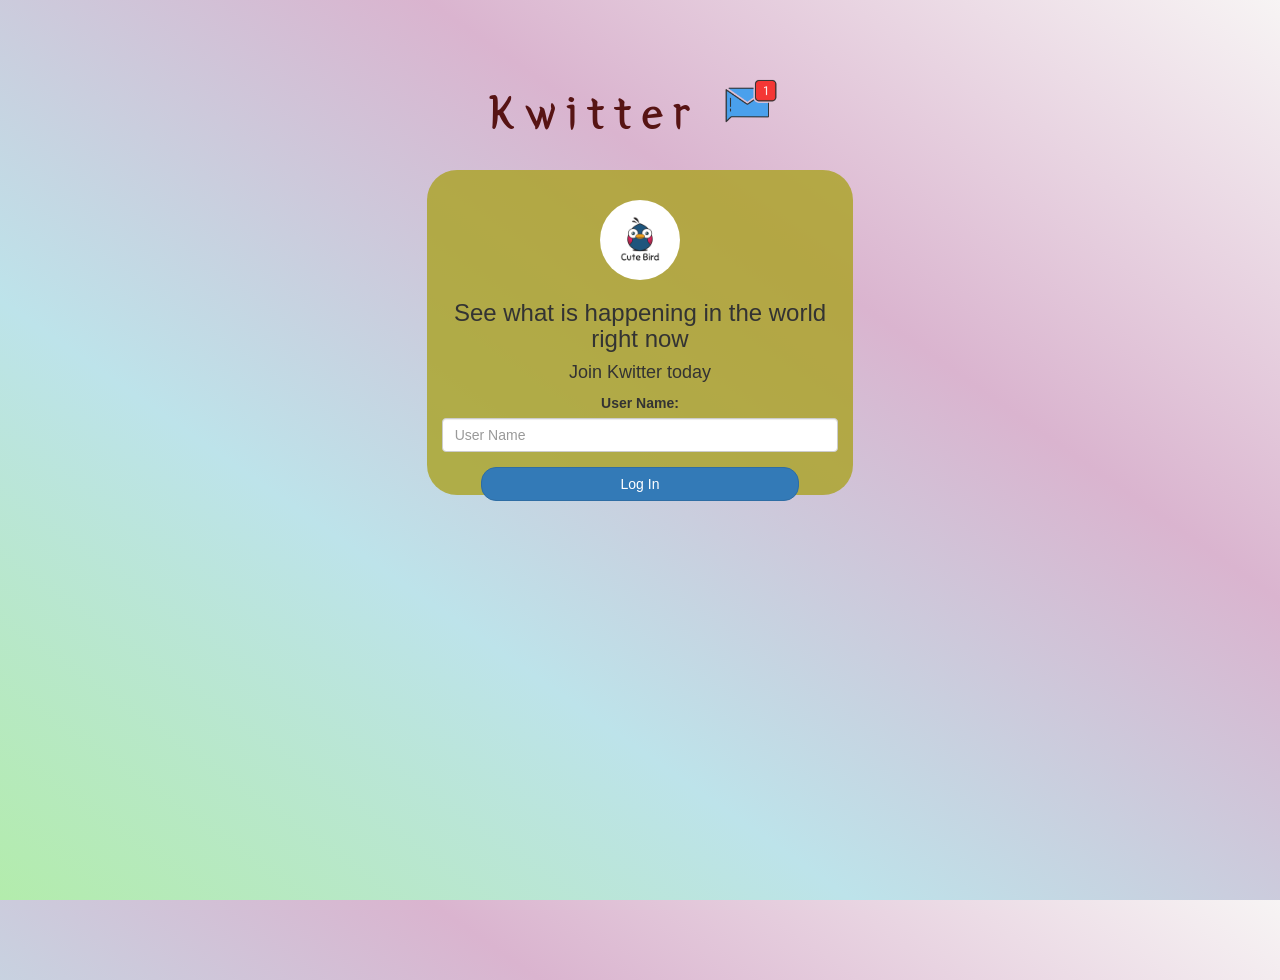
<file: index.html>
<!DOCTYPE html>
<html>
    <head>
        <title>Kwitter</title>

        <link href="https://fonts.googleapis.com/css?family=Yeon+Sung&display=swap" rel="stylesheet"><meta name="viewport" content="width=device-width, initial-scale=1">

<link rel="stylesheet" href="https://maxcdn.bootstrapcdn.com/bootstrap/3.4.0/css/bootstrap.min.css">
<script src="https://ajax.googleapis.com/ajax/libs/jquery/3.4.1/jquery.min.js"></script>
<script src="https://maxcdn.bootstrapcdn.com/bootstrap/3.4.0/js/bootstrap.min.js"></script>

        <link rel="stylesheet" type="text/css" href="kwitter.css">
        <script src="kwitter.js"></script>
    </head>
    <body>
        <center>
        <h1 class="header">
            Kwitter <sup>
                <img src="m2.png">
            </sup>
        </h1>
        <div class="col-lg-4 col-md-6 col-sm-6 col-xs-11 login_div">
<img src="logo.png" class="logo">
<h3>See what is happening in the world right now</h3>
<h4>Join Kwitter today</h4>
<div class="form-group">
    <label>User Name:</label>
    <input type="text" id="user_name" class="form-control" placeholder="User Name">
</div>
<button id="login_button" class="btn btn-primary" onclick="addUser()">Log In</button>
        </div>
</center>
    </body>
</html>
</file>
<file: kwitter.css>
html, body
{
    height: 100%;
    margin: 0;
}

body
{
    background-image: linear-gradient(to right top, #b3ecac, rgb(189, 227, 234), rgb(218, 180, 207), rgb(247, 244, 244));
}

.header
{
    color: rgb(87, 20, 20);
    font-family: 'Yeon Sung';
    font-size: 50px;
    letter-spacing: 10px;
    margin-top: 80px;
}

.header img
{
    width: 80px;
    margin-left: -15px;
}

.login_div
{
    background: rgba(170, 163, 34, 0.8);
    float: none;
    border-radius: 30px; 
    height: 325px;
}

.logo
{
    width: 80px;
    margin-top: 30px;
    border-radius: 40px;
}

#login_button
{
    width: 80%;
    border-radius: 15px;
}
</file>
